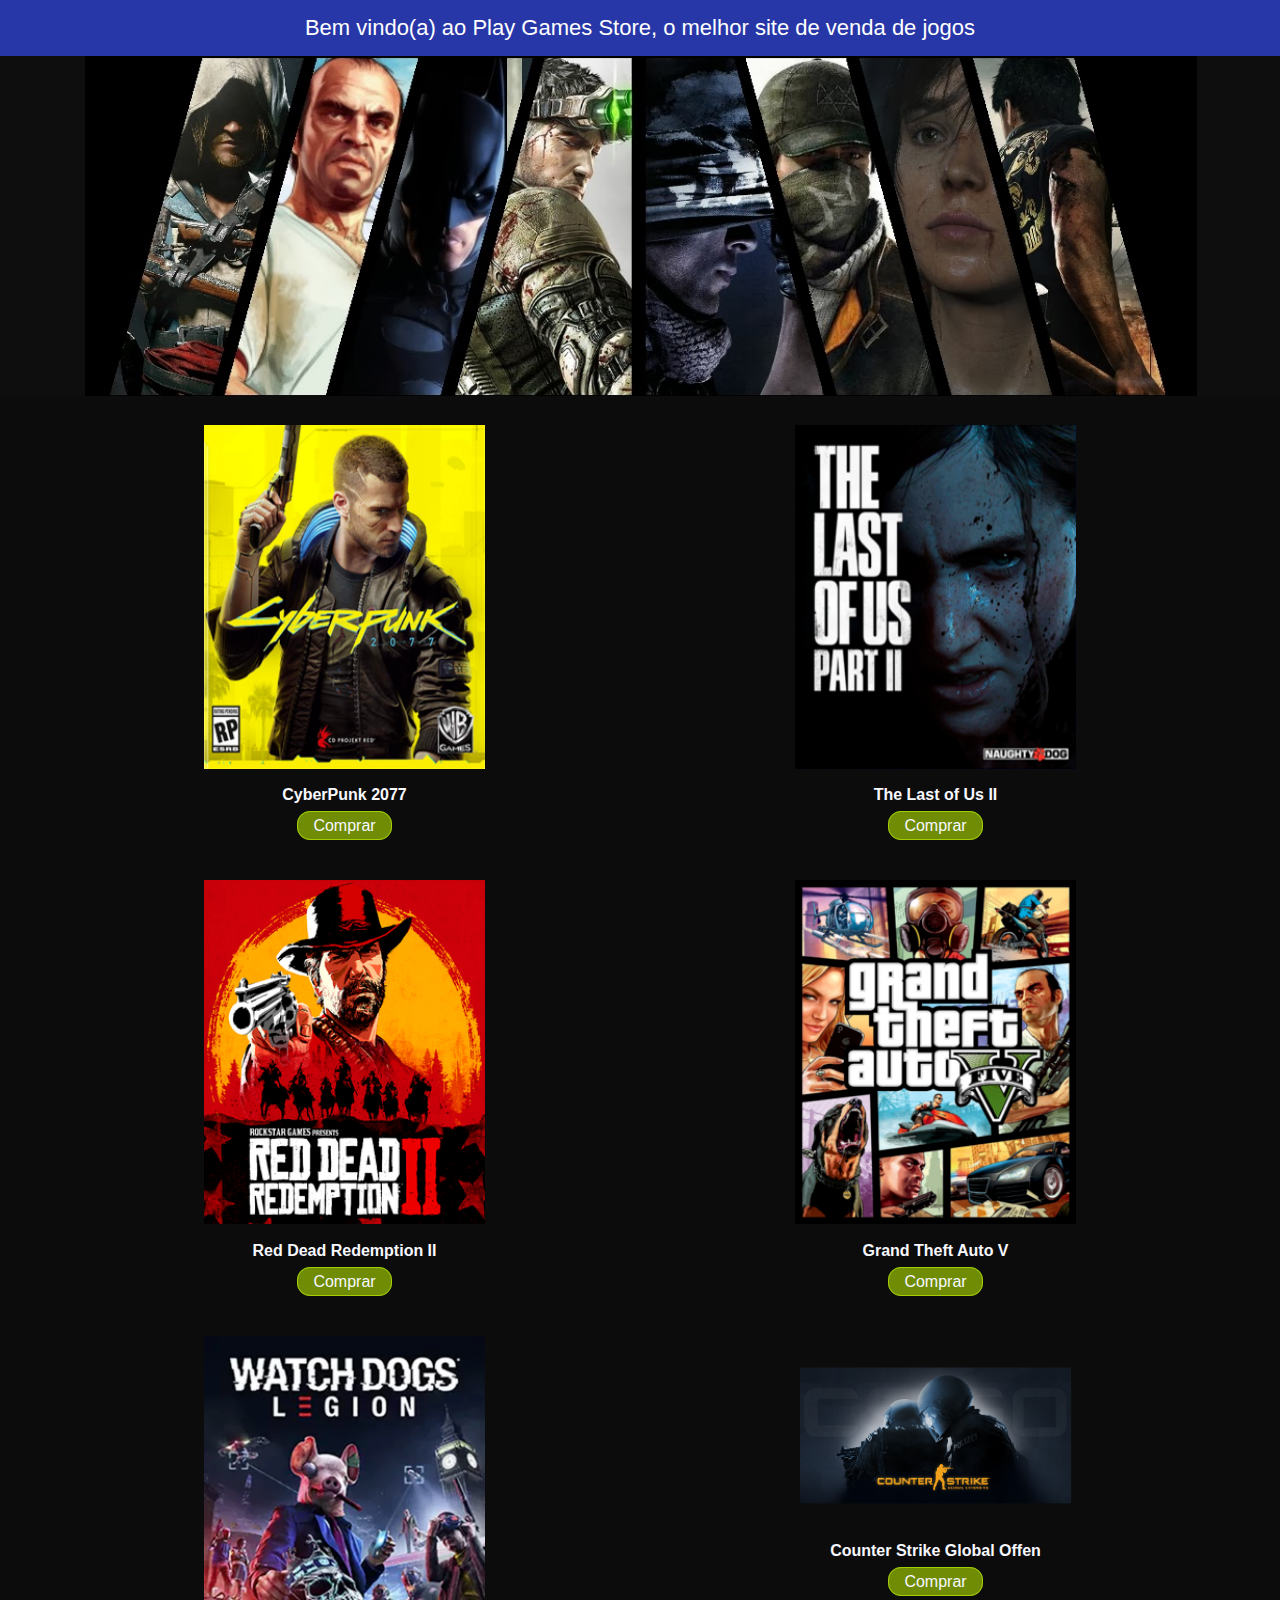
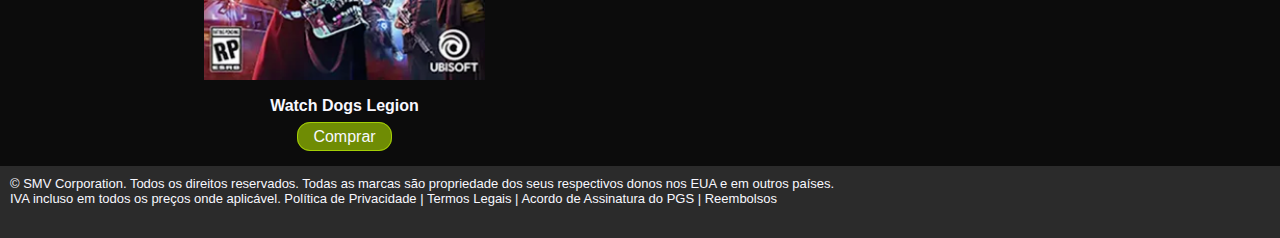
<file: P1/GameStore/index.html>
<!DOCTYPE html>
<html lang="en">
<head>
    <meta charset="UTF-8">
    <meta name="viewport" content="width=device-width, initial-scale=1.0">

    <title>Bem vindo(a) ao PGS</title>

    <link rel="stylesheet" type="text/css" href="css/estilo.css">
</head>
<body>
    <div class="topo">
        Bem vindo(a) ao Play Games Store, o melhor site de venda de jogos
    </div>

    <div id="banner">
        <img src="images/1.png" alt="banner principal">
    </div>

    <div id="corpo">
        <div class="servico">
            <img src="images/jogo1.png" alt="jogo1">
            <h2>CyberPunk 2077</h2>
            <a class="botao" href="#">Comprar</a>
        </div>
        <div class="servico">
            <img src="images/jogo2.png" alt="jogo2">
            <h2>The Last of Us II</h2>
            <a class="botao" href="#">Comprar</a>
        </div>
        <div class="servico">
            <img src="images/jogo3.png" alt="jogo3">
            <h2>Red Dead Redemption II</h2>
            <a class="botao" href="#">Comprar</a>
        </div>
        <div class="servico">
            <img src="images/jogo4.png" alt="jogo4">
            <h2>Grand Theft Auto V</h2>
            <a class="botao" href="#">Comprar</a>
        </div>
        <div class="servico">
            <img src="images/jogo5.png" alt="jogo5">
            <h2>Watch Dogs Legion</h2>
            <a class="botao" href="#">Comprar</a>
        </div>
        <div class="servico">
            <img src="images/jogo6.png" alt="jogo6">
            <h2>Counter Strike Global Offen</h2>
            <a class="botao" href="#">Comprar</a>
        </div>
    </div>

    <div id="rodape">
        <div>
            © SMV Corporation. Todos os direitos reservados. Todas as marcas são propriedade dos seus respectivos donos nos EUA e em outros países.
        </div>
        <div>
            <table>
            <td>
                <tr>
                    IVA incluso em todos os preços onde aplicável.
                </tr>
                <tr>
                    Política de Privacidade
                </tr>
                <tr>
                    |
                </tr>
                <tr>
                    Termos Legais
                </tr>
                <tr>
                    |
                </tr>
                <tr>
                    Acordo de Assinatura do PGS
                </tr>
                <tr>
                    |
                </tr>
                <tr>
                    Reembolsos
                </tr>
            </td>
        </table>
        </div>
    </div>
</body>
</html>
</file>
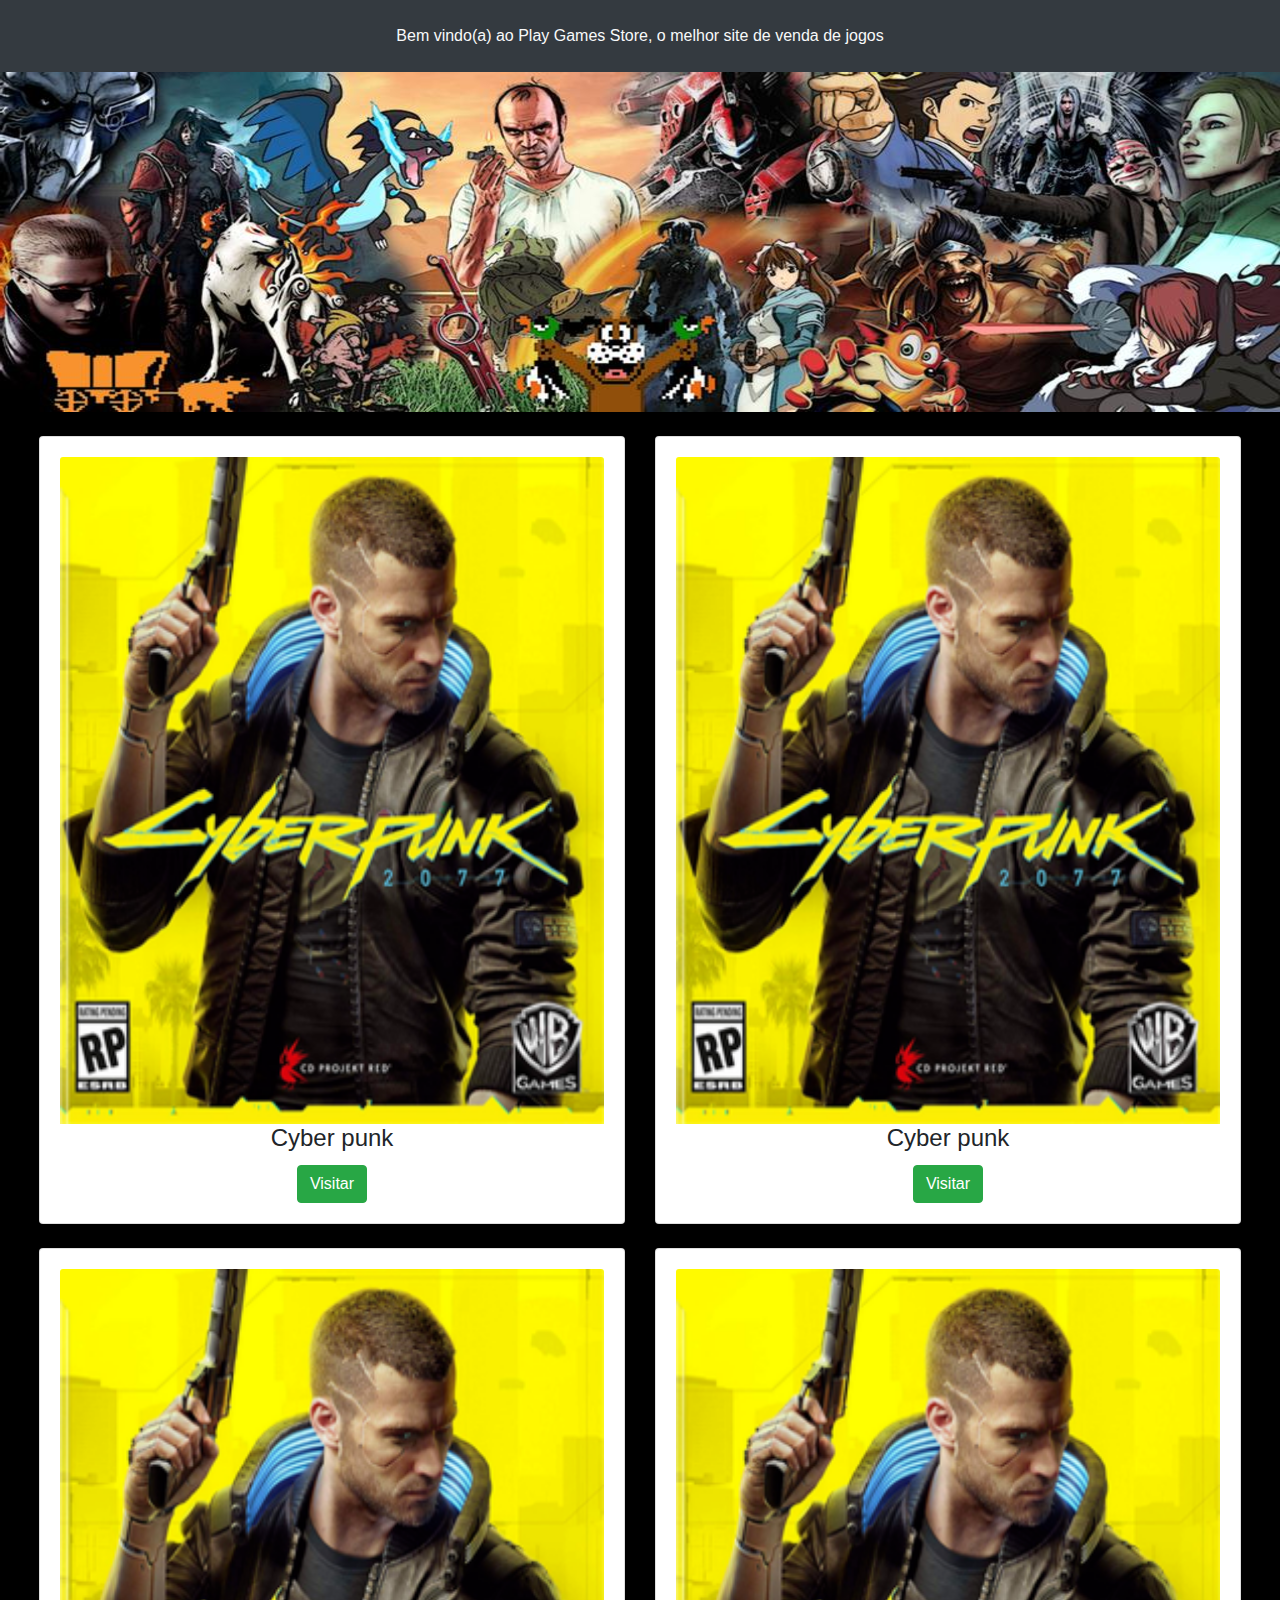
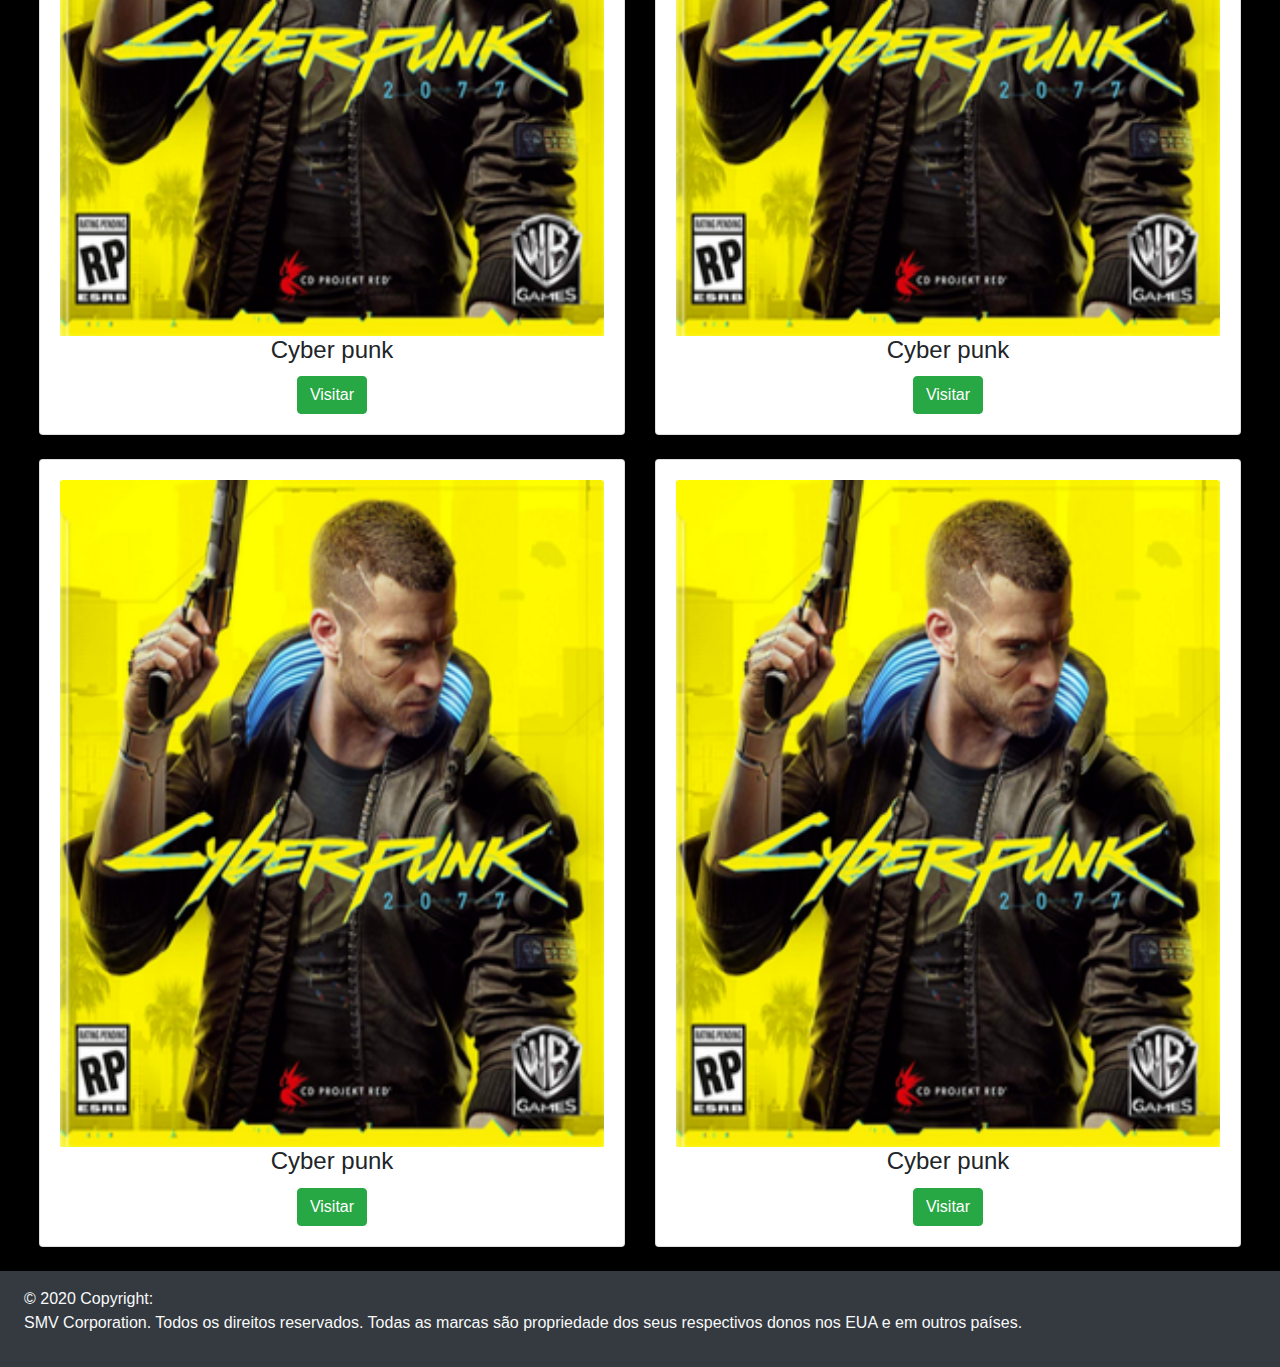
<file: P1/GameStoreComBootstrap/index.html>
<!DOCTYPE html>
<html lang="en">
<head>
    <meta charset="UTF-8">
    <meta name="viewport" content="width=device-width, initial-scale=1.0">
    <link rel="stylesheet" href="https://stackpath.bootstrapcdn.com/bootstrap/4.5.2/css/bootstrap.min.css" integrity="sha384-JcKb8q3iqJ61gNV9KGb8thSsNjpSL0n8PARn9HuZOnIxN0hoP+VmmDGMN5t9UJ0Z" crossorigin="anonymous">

    <title>Bem vindo(a) a PGS</title>


</head>
<body style="background-color: black;">
    <div class="p-4 text-center bg-dark text-light">
        Bem vindo(a) ao Play Games Store, o melhor site de venda de jogos
    </div>

    <header class="text-center">
        <img src="images/1.png" class="img-fluid" alt="Banner do site"/>
    </header>

    <div class="row m-4">
      <div class="col-sm-6">
        <div class="card">
          <div class="card-body text-center">
            <img src="images/jogo1.png" class="card-img-top" alt="jogo1"/>
            <h4 class="card-title ">Cyber punk</h4>
            <a href="#" class="btn btn-success ">Visitar</a>
          </div>
        </div>
      </div>
      <div class="col-sm-6">
        <div class="card">
          <div class="card-body text-center">
            <img src="images/jogo1.png" class="card-img-top" alt="jogo1"/>
            <h4 class="card-title ">Cyber punk</h4>
            <a href="#" class="btn btn-success ">Visitar</a>
          </div>
        </div>
      </div>
    </div>

    <div class="row m-4">
      <div class="col-sm-6">
        <div class="card">
          <div class="card-body text-center">
            <img src="images/jogo1.png" class="card-img-top" alt="jogo1"/>
            <h4 class="card-title ">Cyber punk</h4>
            <a href="#" class="btn btn-success ">Visitar</a>
          </div>
        </div>
      </div>
      <div class="col-sm-6">
        <div class="card">
          <div class="card-body text-center">
            <img src="images/jogo1.png" class="card-img-top" alt="jogo1"/>
            <h4 class="card-title ">Cyber punk</h4>
            <a href="#" class="btn btn-success ">Visitar</a>
          </div>
        </div>
      </div>
    </div>

    <div class="row m-4">
      <div class="col-sm-6">
        <div class="card">
          <div class="card-body text-center">
            <img src="images/jogo1.png" class="card-img-top" alt="jogo1"/>
            <h4 class="card-title ">Cyber punk</h4>
            <a href="#" class="btn btn-success ">Visitar</a>
          </div>
        </div>
      </div>
      <div class="col-sm-6">
        <div class="card">
          <div class="card-body text-center">
            <img src="images/jogo1.png" class="card-img-top" alt="jogo1"/>
            <h4 class="card-title ">Cyber punk</h4>
            <a href="#" class="btn btn-success ">Visitar</a>
          </div>
        </div>
      </div>
    </div>

    <footer class="page-footer text-light font-small bg-dark">
      <div class="footer-copyright text-left py-3 ml-4 mr-4">
        © 2020 Copyright:
        <p>SMV Corporation. Todos os direitos reservados. Todas as marcas são propriedade dos seus respectivos donos nos EUA e em outros países.</p>
      </div>    
    </footer>
    
</body>
</html>
</file>
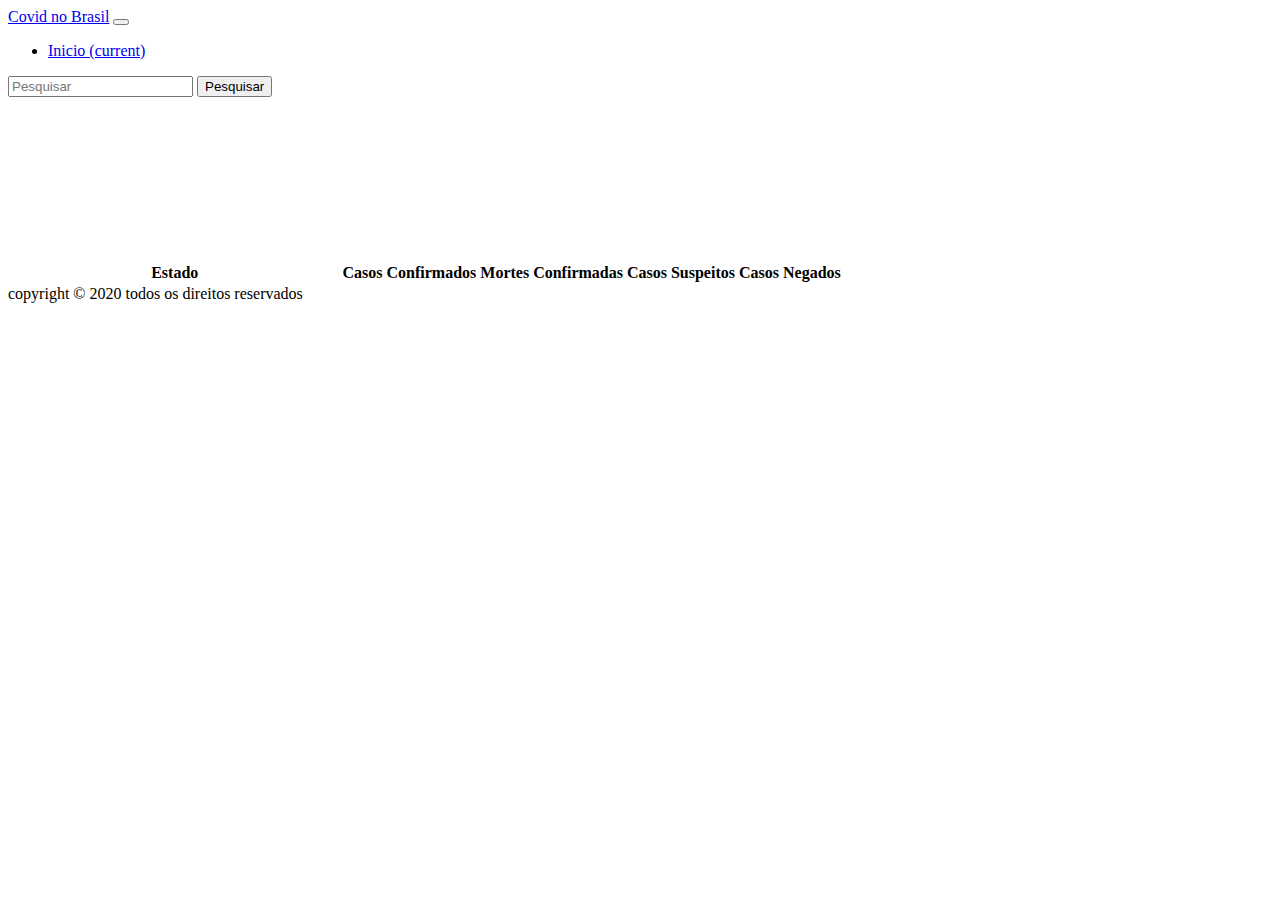
<file: P2/covid-app/index.html>
<!DOCTYPE html>
<html lang="en">

<head>
    <meta charset="UTF-8">
    <meta name="viewport" content="width=device-width, initial-scale=1.0">
    <title>Covid no Brasil</title>
    <link rel="stylesheet" href="https://cdn.jsdelivr.net/npm/bootstrap@4.5.3/dist/css/bootstrap.min.css"
        integrity="sha384-TX8t27EcRE3e/ihU7zmQxVncDAy5uIKz4rEkgIXeMed4M0jlfIDPvg6uqKI2xXr2" crossorigin="anonymous">
</head>

<body class="d-flex flex-column h-100" cz-shortcut-listen="true">
    <header>
        <nav class="navbar navbar-expand-md navbar-dark fixed-top bg-dark">
            <a class="navbar-brand" href="#">Covid no Brasil</a>
            <button class="navbar-toggler" type="button" data-toggle="collapse" data-target="#navbarCollapse"
                aria-controls="navbarCollapse" aria-expanded="false" aria-label="Toggle navigation">
                <span class="navbar-toggler-icon"></span>
            </button>
            <div class="collapse navbar-collapse" id="navbarCollapse">
                <ul class="navbar-nav mr-auto">
                    <li class="nav-item active">
                        <a class="nav-link" href="#">Inicio <span class="sr-only">(current)</span></a>
                    </li>
                </ul>
                <form class="form-inline mt-2 mt-md-0">
                    <input class="form-control mr-sm-2" type="text" placeholder="Pesquisar" aria-label="Pesquisar">
                    <button id="btnPesquisar" class="btn btn-outline-success my-2 my-sm-0"
                        type="button">Pesquisar</button>
                </form>
            </div>
        </nav>
    </header>


    <div class="container-md" style="margin-top: 13%;">
        <div id="covidContent">
            <table class="table table-bordered" style="text-align: center;">
                <thead class="thead-dark">
                    <tr>
                        <th style="width: 40%;">Estado</th>
                        <th>Casos Confirmados</th>
                        <th>Mortes Confirmadas</th>
                        <th>Casos Suspeitos</th>
                        <th>Casos Negados</th>
                    </tr>
                </thead>
                <tbody id="covid_table">

                </tbody>
            </table>
        </div>

        <div id="searchContent">
            <table class="table table-bordered" style="text-align: center;">
                <thead class="thead-dark">
                    <tr>
                        <th style="width: 40%;">Estado</th>
                        <th>Casos Confirmados</th>
                        <th>Mortes Confirmadas</th>
                        <th>Casos Suspeitos</th>
                        <th>Casos Negados</th>
                    </tr>
                </thead>
                <tbody id="search_table">

                </tbody>
            </table>
        </div>
    </div>

    <footer class="footer mt-auto py-3">
        <div class="container">
            <span class="text-muted"> copyright © 2020 todos os direitos reservados</span>
        </div>
    </footer>


    <script src="https://ajax.googleapis.com/ajax/libs/jquery/3.5.1/jquery.min.js"></script>
    <script src="js/service.js"></script>
</body>

</html>
</file>
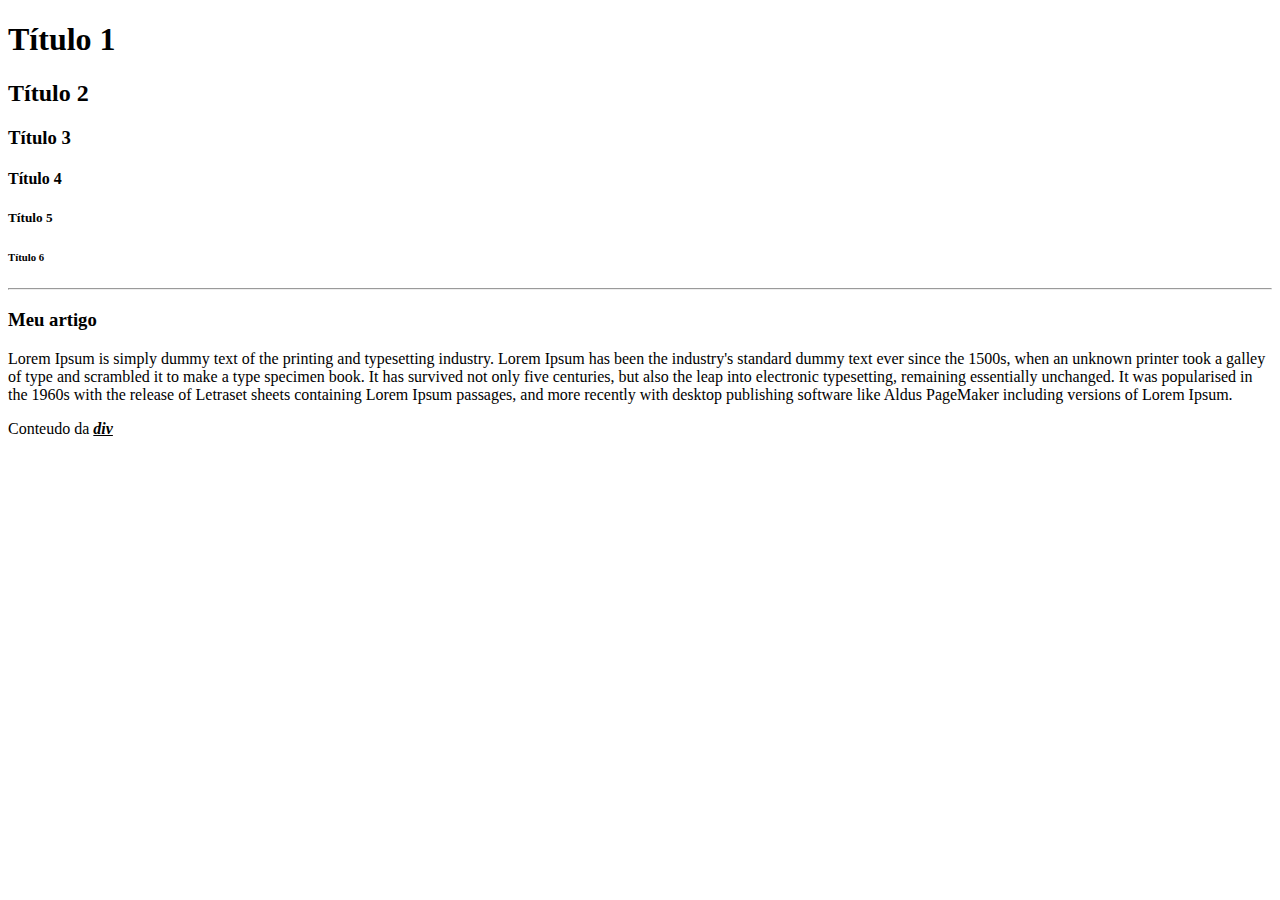
<file: P1/Exemplos/tags/index.html>
<!DOCTYPE html> 
<html>
<head>
    <meta charset="UTF-8">

    <meta name="author" content="Ronaldo Lanhellas">
    <meta name="description" content="Meta Tags na Devmedia">
    <meta name="keywords" content="sites,web,desenvolvimento">

    <title>
        Meu primeiro site
    </title>
</head>
<body>
    <h1>Título 1</h1>
    <h2>Título 2</h2>
    <h3>Título 3</h3>
    <h4>Título 4</h4>
    <h5>Título 5</h5>
    <h6>Título 6</h6>

    <hr />

    <h3>Meu artigo</h3>
    <p>
        Lorem Ipsum is simply dummy text of the printing and typesetting 
        industry. Lorem Ipsum has been the industry's standard dummy text 
        ever since the 1500s, when an unknown printer took a galley of type 
        and scrambled it to make a type specimen book. It has survived not 
        only five centuries, but also the leap into electronic typesetting, 
        remaining essentially unchanged. It was popularised in the 1960s with 
        the release of Letraset sheets containing Lorem Ipsum passages, and 
        more recently with desktop publishing software like Aldus PageMaker 
        including versions of Lorem Ipsum.
    </p>

    <div>
        Conteudo da <b><em><u>div</u></em></b>
    </div>
</body>
</html>
</file>
<file: P1/GameStore/css/estilo.css>
body{
    margin: 0px;
    font-family: Arial, Helvetica, sans-serif;
    background-color: #0C0C0C;
}

.topo{
    background-color: #2837A8;
    color: #fff;
    text-align: center;
    font-size: 13px;
    padding: 15px;
}
#banner {
    width: 100%;
    margin: auto;
}

#banner img{
    width: 100%;
    height: auto;
}

#corpo {
    width: 90%;
    margin: auto;
}

.servico {
    margin-top: 25px;
    margin-bottom: 20px;
    text-align: center;
}

.servico h2 {
    font-size: 16px;
    color: ghostwhite;
}

.servico img {
    height: 100%;
    width: 100%;
}

.botao {
    background-color: #6f8c04;
    text-decoration: none;
    color: ghostwhite;
    padding: 5px 15px;
    border-radius: 13px;
    border: 1px solid #a3ce06
}

#rodape {
    clear: both;
    background-color: #2B2B2B;
    text-align: left;
    font-size: 10px;
    color: ghostwhite;
    padding: 10px;
}

@media (min-width:600px){
    .topo {
        font-size: 22px;
    }
    .servico {
        float: left;
        width: calc(50% - 15px);
    }

    .servico:nth-child(even){
        margin-left: 30px;
    }

    .servico img {
        width: 50%;
    }
    
    #rodape {
        font-size: 13px;
    }
}
</file>
